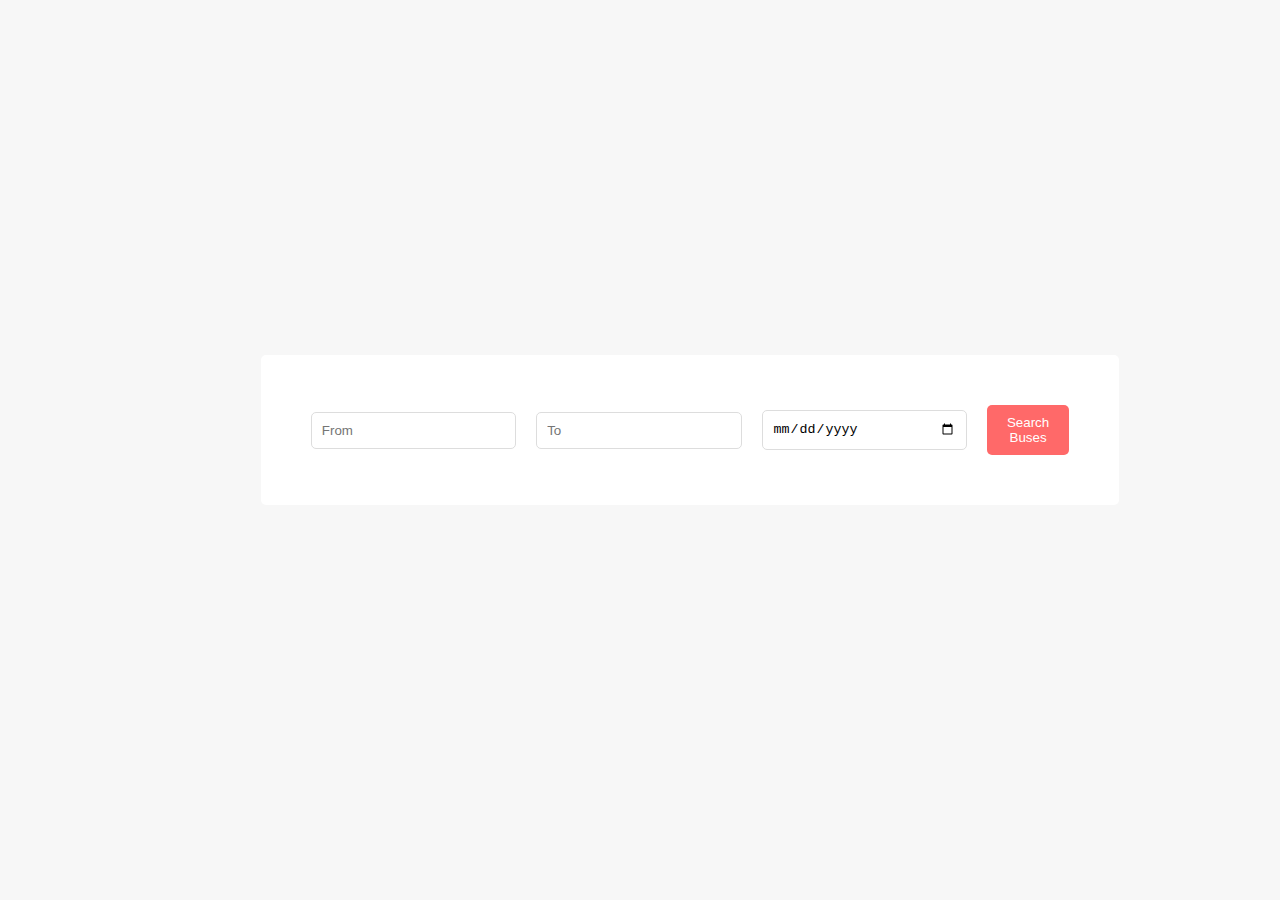
<file: bus.html>
<!DOCTYPE html>
<html>
<head>
<style>
body {
  background-color: #f7f7f7;
  font-family: sans-serif;
}

.container {
  height: 80vh ;
  width: 100%;
  padding: 50px 50px;
  display: flex;
  flex-wrap: wrap;
  justify-content: center;
  align-items: center;
  margin: 20px 0;
  align-content: center;

}

.search-bar {
  background-color: #fff;
  padding: 50px;
  border-radius: 5px;
  width: 60%;
  display: flex;
  align-items: center;
}

.search-bar input {
  padding: 10px;
  border: 1px solid #ddd;
  border-radius: 5px;
  width: 100%;
  margin-right: 20px;
}

.search-bar button {
  background-color: #ff6969;
  color: #fff;
  border: none;
  padding: 10px 20px;
  border-radius: 5px;
  cursor: pointer;
}

.search-bar button:hover {
  background-color: #ff4d4d;
}

.search-button {
  background-color: #f7f7f7;
  color: #fff;
  padding: 10px 20px;
  border-radius: 5px;
  cursor: pointer;
  width: 30%;
}

.search-button:hover {
  background-color: #ff4d4d;
}

.search-button p {
  text-align: center;
  font-weight: bold;
}

</style>
</head>
<body>
  <div class="container">
    <div class="search-bar">
      <input type="text" placeholder="From">
      <input type="text" placeholder="To">
      <input type="date">
      <button>Search Buses</button>
    </div>
    <!-- <div class="search-button">
      <p>SEARCH BUSES</p>
    </div> -->
  </div>
</body>
</html>
</file>
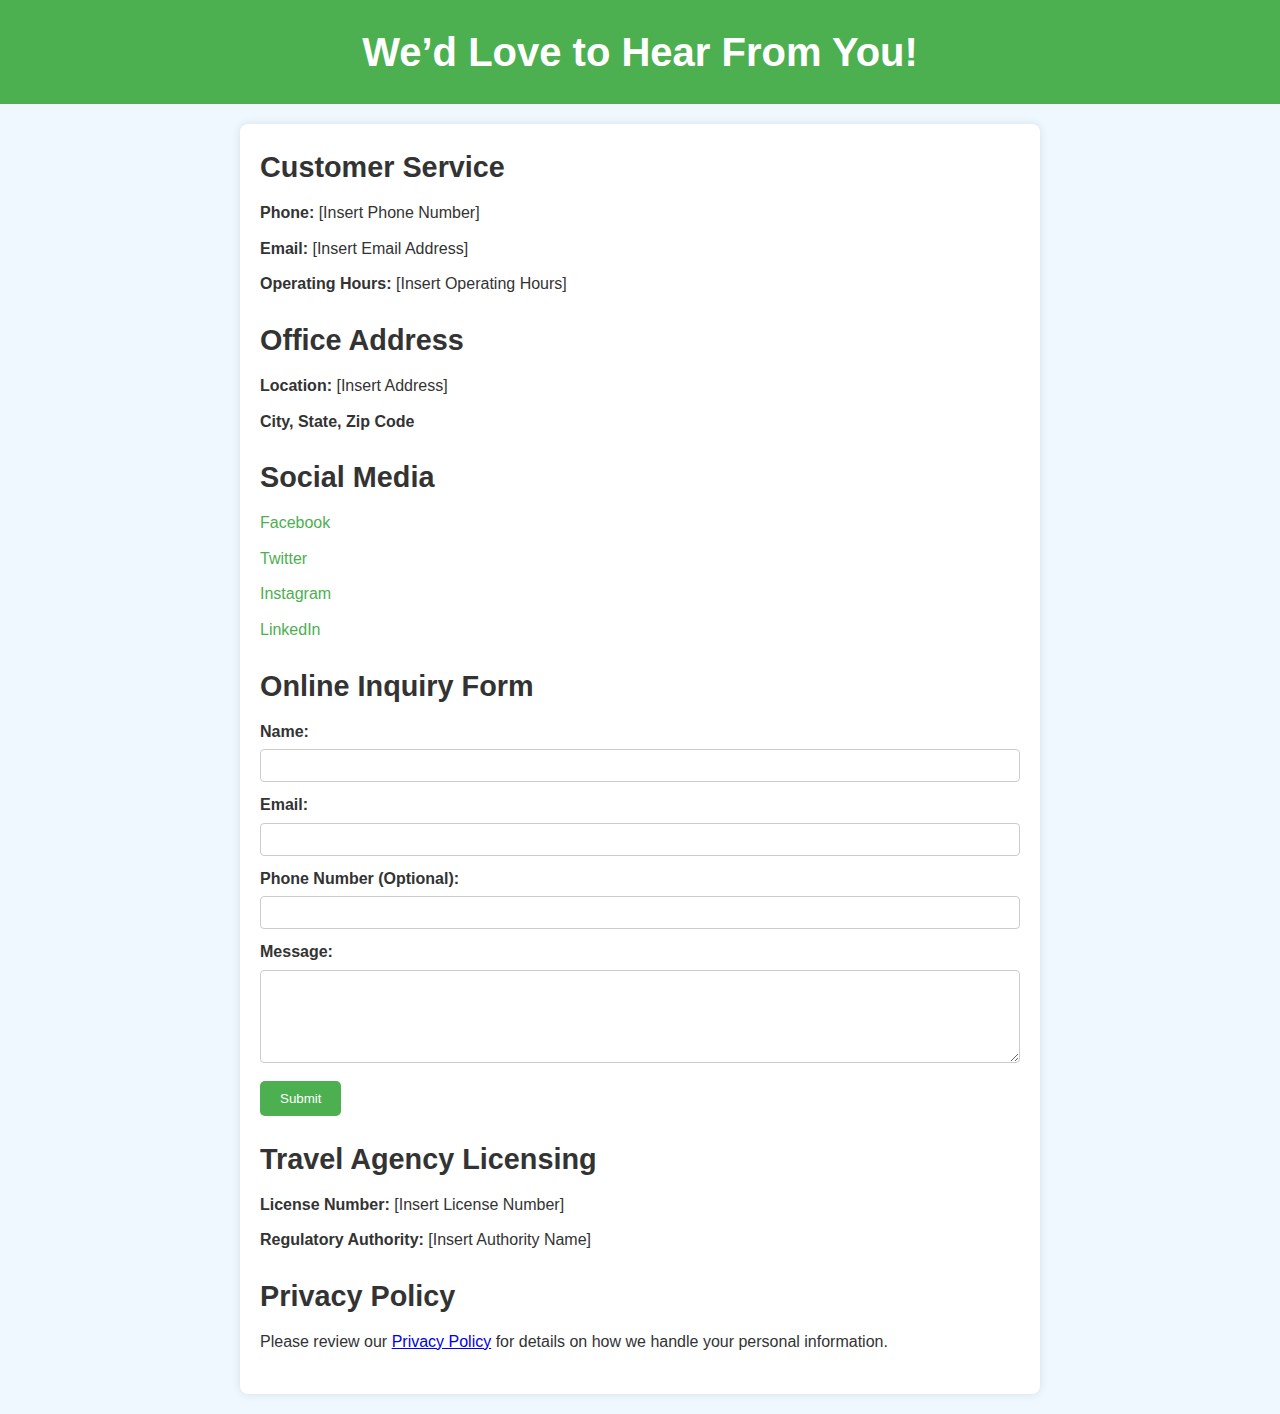
<file: contact.html>
<!DOCTYPE html>
<html lang="en">
<head>
    <meta charset="UTF-8">
    <meta name="viewport" content="width=device-width, initial-scale=1.0">
    <title>Contact Us</title>
    <style>
          * {
    margin: 0;
    padding: 0;
    box-sizing: border-box;
}

body {
    font-family: Arial, sans-serif;
    line-height: 1.6;
    background-color: #f0f8ff;
    color: #333;
}

header {
    background-color: #4CAF50;
    color: white;
    text-align: center;
    padding: 20px;
}

header h1 {
    font-size: 2.5rem;
}

main {
    max-width: 800px;
    margin: 20px auto;
    padding: 20px;
    background-color: #fff;
    border-radius: 8px;
    box-shadow: 0 0 10px rgba(0, 0, 0, 0.1);
}

section {
    margin-bottom: 20px;
}

h2 {
    font-size: 1.8rem;
    margin-bottom: 10px;
}

.contact-info p, .office-address p, .agency-info p {
    margin-bottom: 10px;
}

.social-media ul {
    list-style: none;
    padding: 0;
}

.social-media ul li {
    margin-bottom: 10px;
}

.social-media a {
    color: #4CAF50;
    text-decoration: none;
}

.social-media a:hover {
    text-decoration: underline;
}

form label {
    display: block;
    margin-bottom: 5px;
    font-weight: bold;
}

form input, form textarea {
    width: 100%;
    padding: 8px;
    margin-bottom: 10px;
    border: 1px solid #ccc;
    border-radius: 4px;
}

button {
    padding: 10px 20px;
    background-color: #4CAF50;
    color: white;
    border: none;
    border-radius: 5px;
    cursor: pointer;
}

button:hover {
    background-color: #45a049;
}

.hidden {
    display: none;
}

    </style>
</head>
<body>
    <header>
        <h1>We’d Love to Hear From You!</h1>
    </header>

    <main>
        <section class="contact-info">
            <h2>Customer Service</h2>
            <p><strong>Phone:</strong> [Insert Phone Number]</p>
            <p><strong>Email:</strong> [Insert Email Address]</p>
            <p><strong>Operating Hours:</strong> [Insert Operating Hours]</p>
        </section>

        <section class="office-address">
            <h2>Office Address</h2>
            <p><strong>Location:</strong> [Insert Address]</p>
            <p><strong>City, State, Zip Code</strong></p>
        </section>

        <section class="social-media">
            <h2>Social Media</h2>
            <ul>
                <li><a href="#" target="_blank">Facebook</a></li>
                <li><a href="#" target="_blank">Twitter</a></li>
                <li><a href="#" target="_blank">Instagram</a></li>
                <li><a href="#" target="_blank">LinkedIn</a></li>
            </ul>
        </section>

        <section class="inquiry-form">
            <h2>Online Inquiry Form</h2>
            <form id="inquiryForm">
                <label for="name">Name:</label>
                <input type="text" id="name" name="name" required>

                <label for="email">Email:</label>
                <input type="email" id="email" name="email" required>

                <label for="phone">Phone Number (Optional):</label>
                <input type="tel" id="phone" name="phone">

                <label for="message">Message:</label>
                <textarea id="message" name="message" rows="5" required></textarea>

                <button type="submit">Submit</button>
            </form>
            <p id="formMessage" class="hidden">Thank you for reaching out! We will get back to you as soon as possible.</p>
        </section>

        <section class="agency-info">
            <h2>Travel Agency Licensing</h2>
            <p><strong>License Number:</strong> [Insert License Number]</p>
            <p><strong>Regulatory Authority:</strong> [Insert Authority Name]</p>
        </section>

        <section class="privacy-policy">
            <h2>Privacy Policy</h2>
            <p>Please review our <a href="#" target="_blank">Privacy Policy</a> for details on how we handle your personal information.</p>
        </section>
    </main>

    <script>
          document.getElementById("inquiryForm").addEventListener("submit", function(event) {
    event.preventDefault();
    
    // Here you could handle form submission, e.g., send data to a server
    // For this example, we'll just display a thank you message

    document.getElementById("formMessage").classList.remove("hidden");
    document.getElementById("inquiryForm").reset(); // Reset form fields
});

    </script>
</body>
</html>
</file>
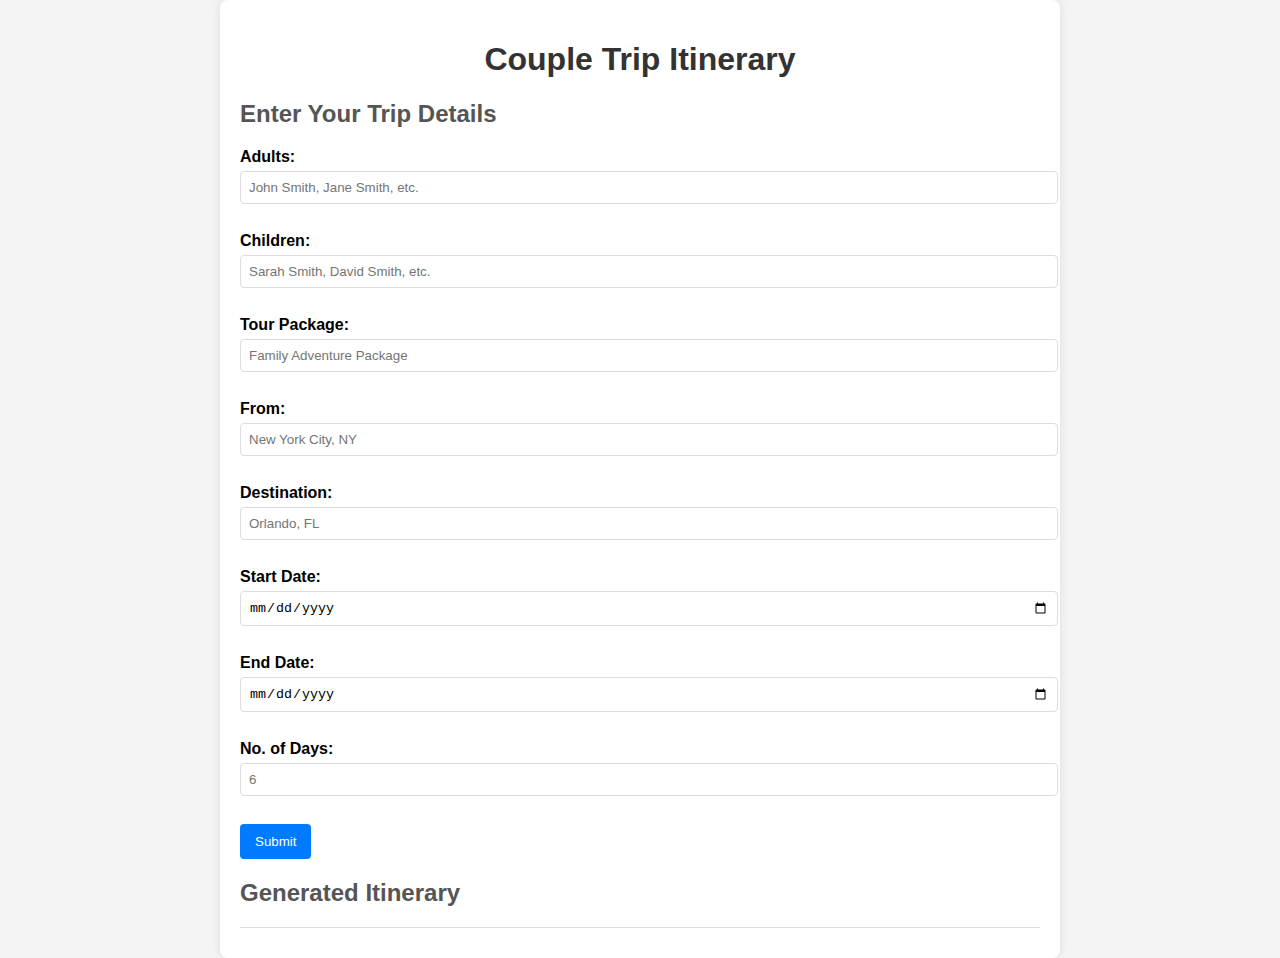
<file: couple.html>
<!DOCTYPE html>
<html lang="en">
<head>
    <meta charset="UTF-8">
    <meta name="viewport" content="width=device-width, initial-scale=1.0">
    <title>Couple Trip Itinerary</title>
    <style>
          body {
    font-family: Arial, sans-serif;
    margin: 0;
    padding: 0;
    background-color: #f4f4f4;
}

.container {
    max-width: 800px;
    margin: 0 auto;
    padding: 20px;
    background-color: #fff;
    border-radius: 8px;
    box-shadow: 0 0 10px rgba(0, 0, 0, 0.1);
}

h1 {
    text-align: center;
    color: #333;
}

h2 {
    color: #555;
}

form {
    margin-bottom: 20px;
}

label {
    display: block;
    margin-bottom: 5px;
    font-weight: bold;
}

input {
    width: 100%;
    padding: 8px;
    margin-bottom: 10px;
    border: 1px solid #ddd;
    border-radius: 4px;
}

button {
    background-color: #007BFF;
    color: #fff;
    border: none;
    padding: 10px 15px;
    border-radius: 4px;
    cursor: pointer;
}

button:hover {
    background-color: #0056b3;
}

#itinerary-details {
    border-top: 1px solid #ddd;
    padding-top: 10px;
}

    </style>
</head>
<body>
    <div class="container">
        <h1>Couple Trip Itinerary</h1>

        <section id="form-section">
            <h2>Enter Your Trip Details</h2>
            <form id="trip-form">
                <label for="adults">Adults:</label>
                <input type="text" id="adults" name="adults" placeholder="John Smith, Jane Smith, etc." required><br><br>
                
                <label for="children">Children:</label>
                <input type="text" id="children" name="children" placeholder="Sarah Smith, David Smith, etc." required><br><br>
                
                <label for="package">Tour Package:</label>
                <input type="text" id="package" name="package" placeholder="Family Adventure Package" required><br><br>
                
                <label for="from">From:</label>
                <input type="text" id="from" name="from" placeholder="New York City, NY" required><br><br>
                
                <label for="destination">Destination:</label>
                <input type="text" id="destination" name="destination" placeholder="Orlando, FL" required><br><br>
                
                <label for="start-date">Start Date:</label>
                <input type="date" id="start-date" name="start-date" required><br><br>
                
                <label for="end-date">End Date:</label>
                <input type="date" id="end-date" name="end-date" required><br><br>
                
                <label for="days">No. of Days:</label>
                <input type="number" id="days" name="days" placeholder="6" required><br><br>
                
                <button type="submit">Submit</button>
            </form>
        </section>

        <section id="itinerary">
            <h2>Generated Itinerary</h2>
            <div id="itinerary-details"></div>
        </section>
    </div>

    <script>
          document.getElementById('trip-form').addEventListener('submit', function(event) {
    event.preventDefault(); // Prevent the form from submitting the traditional way

    // Get form values
    const adults = document.getElementById('adults').value;
    const children = document.getElementById('children').value;
    const package = document.getElementById('package').value;
    const from = document.getElementById('from').value;
    const destination = document.getElementById('destination').value;
    const startDate = document.getElementById('start-date').value;
    const endDate = document.getElementById('end-date').value;
    const days = document.getElementById('days').value;

    // Generate itinerary details
    const itineraryDetails = `
        <h3>Members</h3>
        <p><strong>Adults:</strong> ${adults}</p>
        <p><strong>Children:</strong> ${children}</p>
        <h3>Tour Package</h3>
        <p>${package}</p>
        <h3>Details</h3>
        <p><strong>From:</strong> ${from}</p>
        <p><strong>Destination:</strong> ${destination}</p>
        <p><strong>Date:</strong> ${startDate} - ${endDate}</p>
        <p><strong>No. of Days:</strong> ${days} Days</p>
    `;

    // Display itinerary details
    document.getElementById('itinerary-details').innerHTML = itineraryDetails;
});

    </script>
</body>
</html>
</file>
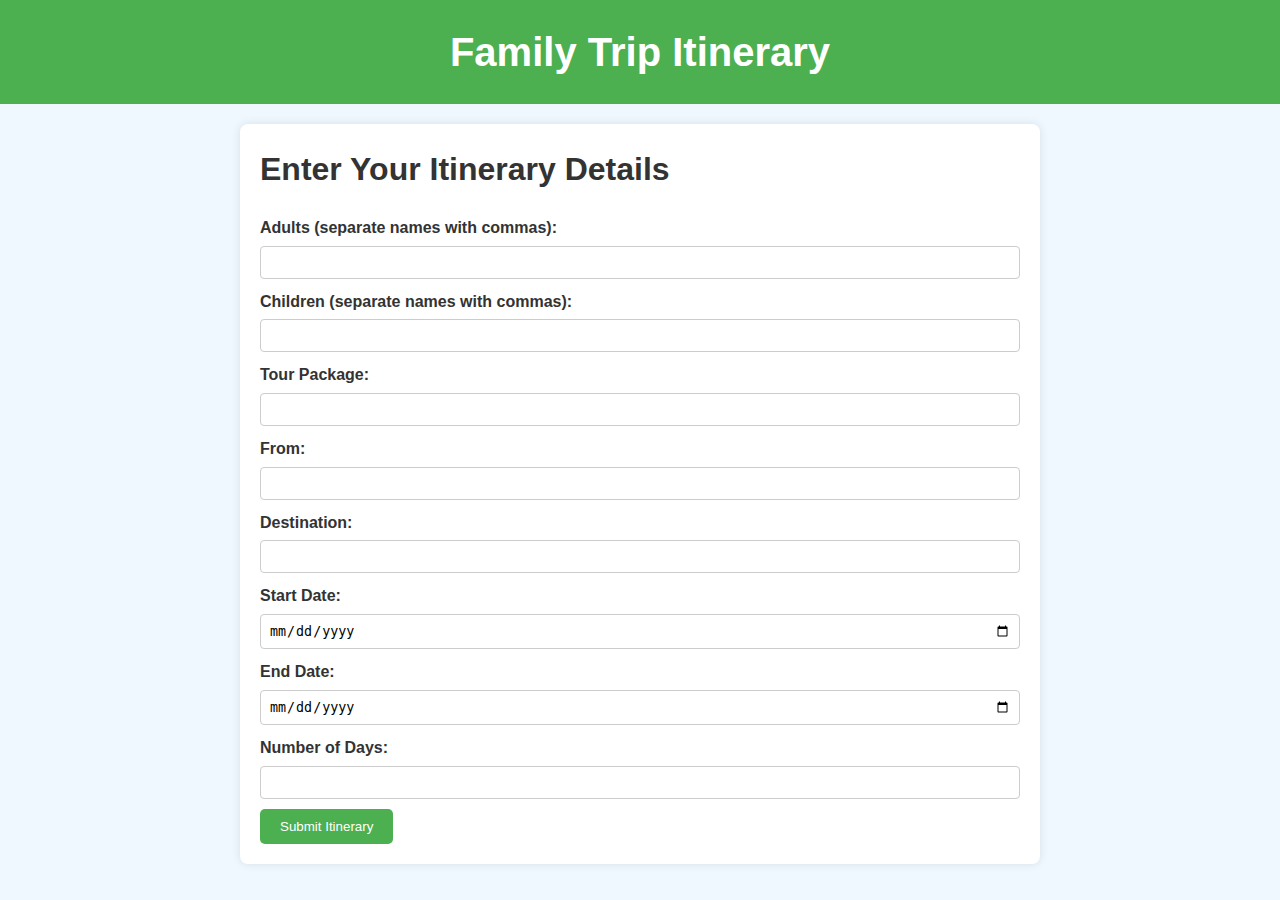
<file: family.html>
<!DOCTYPE html>
<html lang="en">
<head>
    <meta charset="UTF-8">
    <meta name="viewport" content="width=device-width, initial-scale=1.0">
    <title>Family Trip Itinerary</title>
    <style>
          * {
    margin: 0;
    padding: 0;
    box-sizing: border-box;
}

body {
    font-family: Arial, sans-serif;
    line-height: 1.6;
    background-color: #f0f8ff;
    color: #333;
}

header {
    background-color: #4CAF50;
    color: white;
    text-align: center;
    padding: 20px;
}

header h1 {
    font-size: 2.5rem;
}

main {
    max-width: 800px;
    margin: 20px auto;
    padding: 20px;
    background-color: #fff;
    border-radius: 8px;
    box-shadow: 0 0 10px rgba(0, 0, 0, 0.1);
}

.form-section h2, #itineraryOutput h2 {
    font-size: 2rem;
    margin-bottom: 20px;
}

form label {
    display: block;
    margin-bottom: 5px;
    font-weight: bold;
}

form input {
    width: 100%;
    padding: 8px;
    margin-bottom: 10px;
    border: 1px solid #ccc;
    border-radius: 4px;
}

button {
    padding: 10px 20px;
    background-color: #4CAF50;
    color: white;
    border: none;
    border-radius: 5px;
    cursor: pointer;
}

button:hover {
    background-color: #45a049;
}

.hidden {
    display: none;
}

#itineraryOutput p {
    margin-bottom: 10px;
}

    </style>
</head>
<body>
    <header>
        <h1>Family Trip Itinerary</h1>
    </header>

    <main>
        <section class="form-section">
            <h2>Enter Your Itinerary Details</h2>
            <form id="itineraryForm">
                <label for="adults">Adults (separate names with commas):</label>
                <input type="text" id="adults" name="adults" required>

                <label for="children">Children (separate names with commas):</label>
                <input type="text" id="children" name="children" required>

                <label for="package">Tour Package:</label>
                <input type="text" id="package" name="package" required>

                <label for="departure">From:</label>
                <input type="text" id="departure" name="departure" required>

                <label for="destination">Destination:</label>
                <input type="text" id="destination" name="destination" required>

                <label for="startDate">Start Date:</label>
                <input type="date" id="startDate" name="startDate" required>

                <label for="endDate">End Date:</label>
                <input type="date" id="endDate" name="endDate" required>

                <label for="numDays">Number of Days:</label>
                <input type="number" id="numDays" name="numDays" required>

                <button type="submit">Submit Itinerary</button>
            </form>
        </section>

        <section id="itineraryOutput" class="hidden">
            <h2>Itinerary Details</h2>
            <p><strong>Members:</strong></p>
            <p><strong>Adults:</strong> <span id="outputAdults"></span></p>
            <p><strong>Children:</strong> <span id="outputChildren"></span></p>
            <p><strong>Tour Package:</strong> <span id="outputPackage"></span></p>
            <p><strong>From:</strong> <span id="outputDeparture"></span></p>
            <p><strong>Destination:</strong> <span id="outputDestination"></span></p>
            <p><strong>Date:</strong> <span id="outputDateRange"></span></p>
            <p><strong>No. of Days:</strong> <span id="outputNumDays"></span></p>
        </section>
    </main>

    <script>
          document.getElementById("itineraryForm").addEventListener("submit", function(event) {
    event.preventDefault();

    const adults = document.getElementById("adults").value;
    const children = document.getElementById("children").value;
    const tourPackage = document.getElementById("package").value;
    const departure = document.getElementById("departure").value;
    const destination = document.getElementById("destination").value;
    const startDate = document.getElementById("startDate").value;
    const endDate = document.getElementById("endDate").value;
    const numDays = document.getElementById("numDays").value;

    document.getElementById("outputAdults").textContent = adults;
    document.getElementById("outputChildren").textContent = children;
    document.getElementById("outputPackage").textContent = tourPackage;
    document.getElementById("outputDeparture").textContent = departure;
    document.getElementById("outputDestination").textContent = destination;
    document.getElementById("outputDateRange").textContent = `${startDate} to ${endDate}`;
    document.getElementById("outputNumDays").textContent = numDays;

    document.getElementById("itineraryOutput").classList.remove("hidden");
});

    </script>
</body>
</html>
</file>
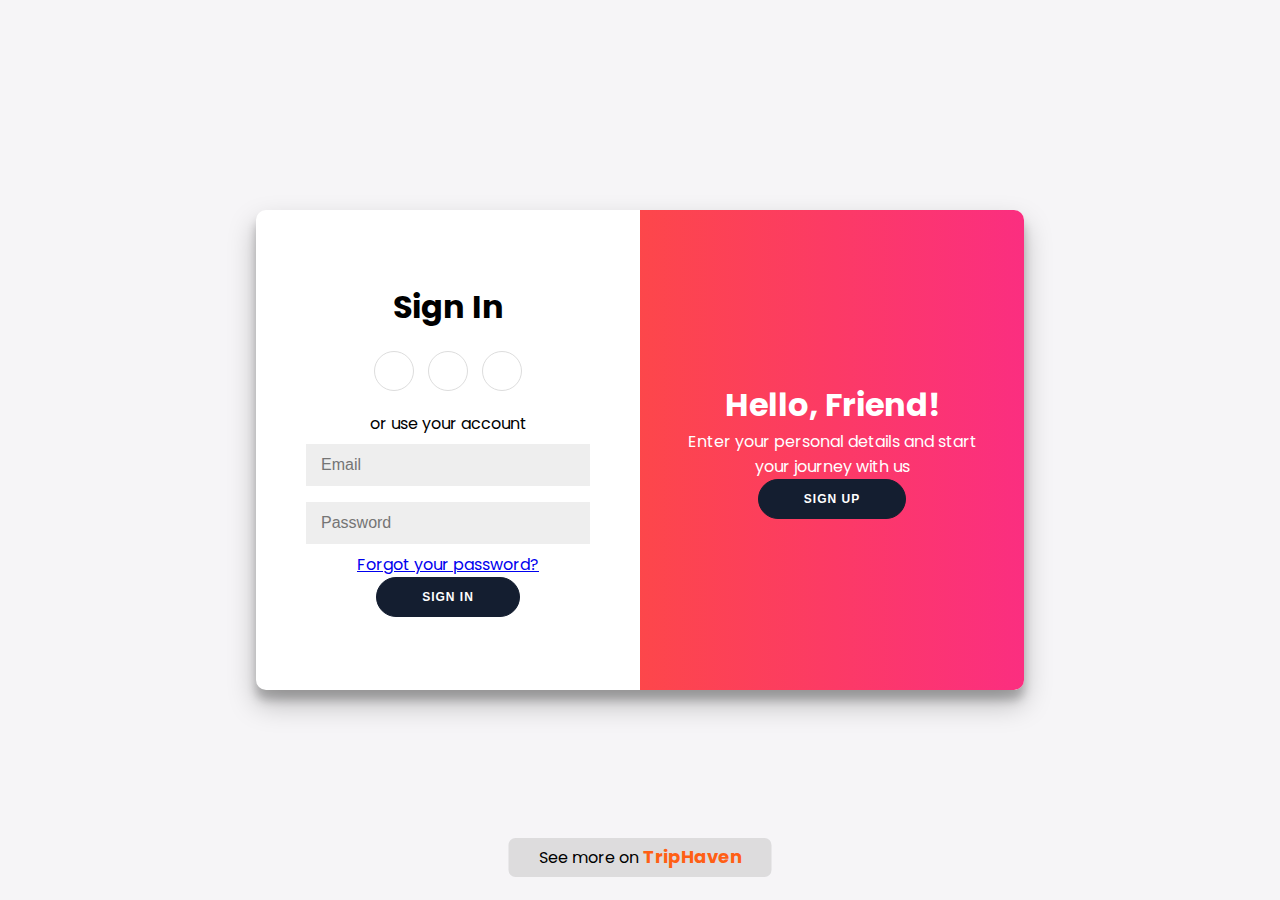
<file: ligin.html>
<!DOCTYPE html>
<html lang="en">
<head>
    <meta charset="UTF-8">
    <meta http-equiv="X-UA-Compatible" content="IE=edge">
    <meta name="viewport" content="width=device-width, initial-scale=1.0">
    <title>Sign in || Sign up Form</title>
     <!-- font awesome icons -->
     <link rel="stylesheet" href="https://cdnjs.cloudflare.com/ajax/libs/font-awesome/6.1.1/css/all.min.css" integrity="sha512-KfkfwYDsLkIlwQp6LFnl8zNdLGxu9YAA1QvwINks4PhcElQSvqcyVLLD9aMhXd13uQjoXtEKNosOWaZqXgel0g==" crossorigin="anonymous" referrerpolicy="no-referrer" />
    <!-- css stylesheet -->
    <link rel="stylesheet" href="login.css">
</head>
<body>

    <div class="container" id="container">
        <!-- Sign Up Form -->
        <div class="form-container sign-up-container">
            <form action="#">
                <h1>Create Account</h1>
                <div class="social-container">
                    <a href="#" class="social"><i class="fab fa-facebook-f"></i></a>
                    <a href="#" class="social"><i class="fab fa-google-plus-g"></i></a>
                    <a href="#" class="social"><i class="fab fa-linkedin-in"></i></a>
                </div>
                <span>or use your email for registration</span>
                <div class="infield">
                    <input type="text" placeholder="Name" />
                    <label></label>
                </div>
                <div class="infield">
                    <input type="email" placeholder="Email" name="email"/>
                    <label></label>
                </div>
                <div class="infield">
                    <input type="password" placeholder="Password" />
                    <label></label>
                </div>
                <button type="submit">Sign Up</button>
            </form>
        </div>
        <!-- Sign In Form -->
        <div class="form-container sign-in-container">
            <form action="#">
                <h1>Sign In</h1>
                <div class="social-container">
                    <a href="#" class="social"><i class="fab fa-facebook-f"></i></a>
                    <a href="#" class="social"><i class="fab fa-google-plus-g"></i></a>
                    <a href="#" class="social"><i class="fab fa-linkedin-in"></i></a>
                </div>
                <span>or use your account</span>
                <div class="infield">
                    <input type="email" placeholder="Email" name="email"/>
                    <label></label>
                </div>
                <div class="infield">
                    <input type="password" placeholder="Password" />
                    <label></label>
                </div>
                <a href="#" class="forgot">Forgot your password?</a>
                <button type="submit">Sign In</button>
            </form>
        </div>

        <!-- Overlay -->
        <div class="overlay-container" id="overlayCon">
            <div class="overlay">
                <div class="overlay-panel overlay-left">
                    <h1>Welcome Back!</h1>
                    <p>To keep connected with us please login with your personal info</p>
                    <button class="ghost" id="signIn">Sign In</button>
                </div>
                <div class="overlay-panel overlay-right">
                    <h1>Hello, Friend!</h1>
                    <p>Enter your personal details and start your journey with us</p>
                    <button class="ghost" id="signUp">Sign Up</button>
                </div>
            </div>
        </div>
    </div>

    <footer>
        <mark>See more on <a href="index.html">TripHaven</a></mark>
    </footer>
    
    <!-- js code -->
    <script>
        // Select the container element
const container = document.getElementById('container');

// Select buttons from the overlay panels
const signUpButton = document.querySelector('.overlay-panel.overlay-right button');
const signInButton = document.querySelector('.overlay-panel.overlay-left button');

// Event listener to show the Sign-Up form
signUpButton.addEventListener('click', () => {
    container.classList.add('right-panel-active');
});

// Event listener to show the Sign-In form
signInButton.addEventListener('click', () => {
    container.classList.remove('right-panel-active');
});

    </script>
</body>
</html>
</file>
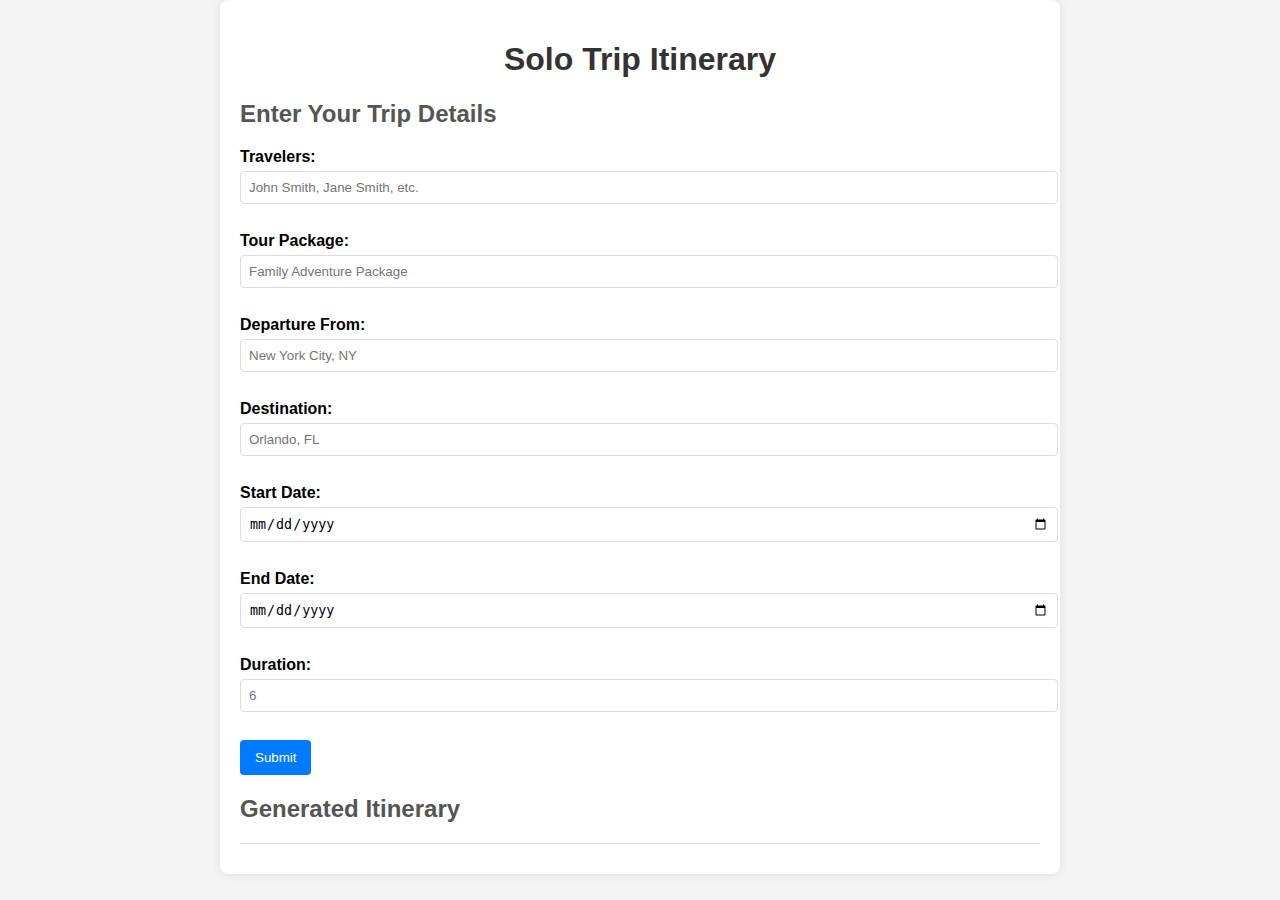
<file: solo.html>
<!DOCTYPE html>
<html lang="en">
<head>
    <meta charset="UTF-8">
    <meta name="viewport" content="width=device-width, initial-scale=1.0">
    <title>Solo Trip Itinerary</title>
    <style>
          body {
    font-family: Arial, sans-serif;
    margin: 0;
    padding: 0;
    background-color: #f4f4f4;
}

.container {
    max-width: 800px;
    margin: 0 auto;
    padding: 20px;
    background-color: #fff;
    border-radius: 8px;
    box-shadow: 0 0 10px rgba(0, 0, 0, 0.1);
}

h1 {
    text-align: center;
    color: #333;
}

h2 {
    color: #555;
}

form {
    margin-bottom: 20px;
}

label {
    display: block;
    margin-bottom: 5px;
    font-weight: bold;
}

input {
    width: 100%;
    padding: 8px;
    margin-bottom: 10px;
    border: 1px solid #ddd;
    border-radius: 4px;
}

button {
    background-color: #007BFF;
    color: #fff;
    border: none;
    padding: 10px 15px;
    border-radius: 4px;
    cursor: pointer;
}

button:hover {
    background-color: #0056b3;
}

#itinerary-details {
    border-top: 1px solid #ddd;
    padding-top: 10px;
}

    </style>
</head>
<body>
    <div class="container">
        <h1>Solo Trip Itinerary</h1>

        <section id="form-section">
            <h2>Enter Your Trip Details</h2>
            <form id="trip-form">
                <label for="travelers">Travelers:</label>
                <input type="text" id="travelers" name="travelers" placeholder="John Smith, Jane Smith, etc." required><br><br>

                <label for="package">Tour Package:</label>
                <input type="text" id="package" name="package" placeholder="Family Adventure Package" required><br><br>

                <label for="departure">Departure From:</label>
                <input type="text" id="departure" name="departure" placeholder="New York City, NY" required><br><br>

                <label for="destination">Destination:</label>
                <input type="text" id="destination" name="destination" placeholder="Orlando, FL" required><br><br>

                <label for="start-date">Start Date:</label>
                <input type="date" id="start-date" name="start-date" required><br><br>

                <label for="end-date">End Date:</label>
                <input type="date" id="end-date" name="end-date" required><br><br>

                <label for="duration">Duration:</label>
                <input type="number" id="duration" name="duration" placeholder="6" required><br><br>

                <button type="submit">Submit</button>
            </form>
        </section>

        <section id="itinerary">
            <h2>Generated Itinerary</h2>
            <div id="itinerary-details"></div>
        </section>
    </div>

    <script>
          document.getElementById('trip-form').addEventListener('submit', function(event) {
    event.preventDefault(); // Prevent the form from submitting the traditional way

    // Get form values
    const travelers = document.getElementById('travelers').value;
    const package = document.getElementById('package').value;
    const departure = document.getElementById('departure').value;
    const destination = document.getElementById('destination').value;
    const startDate = document.getElementById('start-date').value;
    const endDate = document.getElementById('end-date').value;
    const duration = document.getElementById('duration').value;

    // Generate itinerary details
    const itineraryDetails = `
        <h3>Travelers</h3>
        <p>${travelers}</p>
        <h3>Tour Package</h3>
        <p>${package}</p>
        <h3>Details</h3>
        <p><strong>Departure From:</strong> ${departure}</p>
        <p><strong>Destination:</strong> ${destination}</p>
        <p><strong>Dates:</strong> ${startDate} - ${endDate}</p>
        <p><strong>Duration:</strong> ${duration} Days</p>
    `;

    // Display itinerary details
    document.getElementById('itinerary-details').innerHTML = itineraryDetails;
});

    </script>
</body>
</html>
</file>
<file: login.css>
/* Import Google Fonts */
@import url('https://fonts.googleapis.com/css2?family=Poppins:wght@100;200;300;400;500;600;700;800;900&display=swap');

* {
    padding: 0px;
    margin: 0px;
    box-sizing: border-box;
}

:root {
    --linear-grad: linear-gradient(to right, rgb(255, 95, 21), #fb2e80);
    --grad-clr1: #141E30;
    --grad-clr2: #243B55;
}

/* General Body Styling */
body {
    height: 100vh;
    background: #f6f5f7;
    display: grid;
    place-content: center;
    font-family: 'Poppins', sans-serif;
}

/* Container for the entire form */
.container {
    background: #fff;
    border-radius: 10px;
    box-shadow: 0 14px 28px rgba(0, 0, 0, 0.25), 0 10px 10px rgba(0, 0, 0, 0.22);
    position: relative;
    width: 768px;
    max-width: 100%;
    min-height: 480px;
    display: flex;
    overflow: hidden;
}

/* Styling for both forms inside the container */
.form-container {
    position: absolute;
    top: 0;
    height: 100%;
    transition: all 0.6s ease-in-out;
    display: flex;
    justify-content: center;
    align-items: center;
    flex-direction: column;
    padding: 0 50px;
    text-align: center;
}

.sign-in-container {
    left: 0;
    width: 50%;
    z-index: 2;
}

.sign-up-container {
    left: 0;
    width: 50%;
    opacity: 0;
    z-index: 1;
    transform: translateX(100%);
}

/* Form input fields */
.infield input {
    background: #eee;
    border: none;
    padding: 12px 15px;
    margin: 8px 0;
    width: 100%;
    font-size: 16px;
}

button {
    border-radius: 20px;
    border: 1px solid var(--grad-clr1);
    background-color: var(--grad-clr1);
    color: #fff;
    font-size: 12px;
    font-weight: bold;
    padding: 12px 45px;
    letter-spacing: 1px;
    text-transform: uppercase;
    transition: transform 80ms ease-in;
}

button:hover {
    background-color: var(--grad-clr2);
    cursor: pointer;
}

/* Social Media Button */
.social-container {
    margin: 20px 0;
}

.social-container a {
    border: 1px solid #ddd;
    border-radius: 50%;
    display: inline-flex;
    justify-content: center;
    align-items: center;
    margin: 0 5px;
    height: 40px;
    width: 40px;
}

.social-container a:hover {
    background-color: #ddd;
    cursor: pointer;
}

/* Overlay styling */
.overlay-container {
    position: absolute;
    top: 0;
    left: 50%;
    width: 50%;
    height: 100%;
    overflow: hidden;
    transition: transform 0.6s ease-in-out;
    z-index: 100;
}

.overlay {
    background: var(--linear-grad);
    background-repeat: no-repeat;
    background-size: cover;
    background-position: 0 0;
    color: #fff;
    position: relative;
    left: -100%;
    height: 100%;
    width: 200%;
    transform: translateX(0);
    transition: transform 0.6s ease-in-out;
}

.overlay-panel {
    position: absolute;
    display: flex;
    flex-direction: column;
    justify-content: center;
    align-items: center;
    text-align: center;
    top: 0;
    height: 100%;
    width: 50%;
    padding: 0 40px;
}

.overlay-left {
    transform: translateX(-20%);
}

.overlay-right {
    right: 0;
    transform: translateX(0);
}

/* Footer Styling */
footer {
    position: absolute;
    left: 50%;
    bottom: 30px;
    transform: translateX(-50%);
}

footer mark {
    padding: 8px 30px;
    border-radius: 7px;
    background-color: rgba(0, 0, 0, 0.1);
}

footer a {
    text-decoration: none;
    font-size: 18px;
    font-weight: bold;
    color: rgb(255, 95, 21);
}

/* Right panel active (showing the Sign-Up form) */
.container.right-panel-active .sign-in-container {
    transform: translateX(100%);
}

.container.right-panel-active .sign-up-container {
    transform: translateX(100%);
    opacity: 1;
    z-index: 5;
}

.container.right-panel-active .overlay {
    transform: translateX(50%);
}

.container.right-panel-active .overlay-left {
    transform: translateX(0);
}

.container.right-panel-active .overlay-right {
    transform: translateX(20%);
}
</file>
